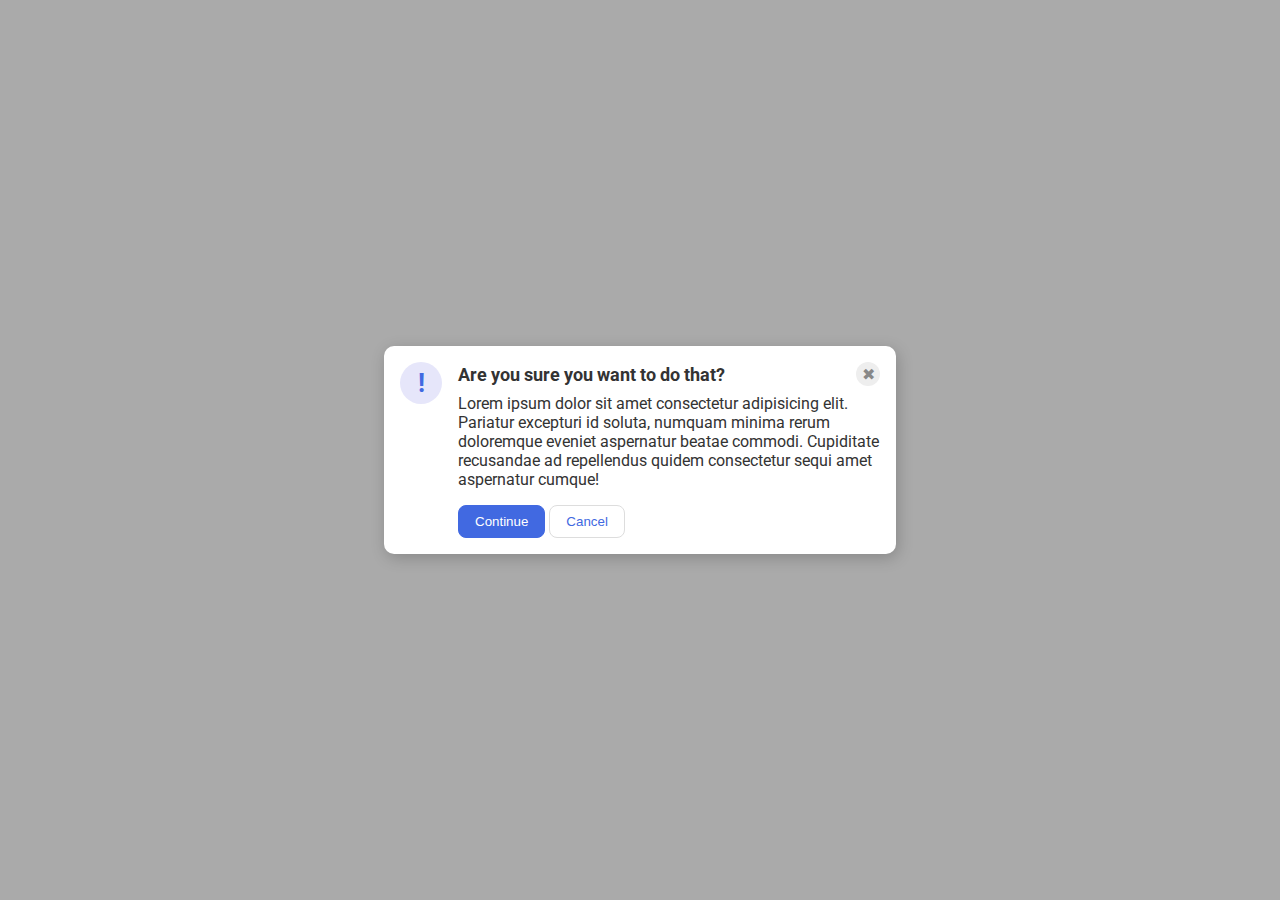
<file: flex/05-flex-modal/index.html>
<!DOCTYPE html>
<html lang="en">
  <head>
    <meta charset="UTF-8">
    <meta http-equiv="X-UA-Compatible" content="IE=edge">
    <meta name="viewport" content="width=device-width, initial-scale=1.0">
    <link rel="stylesheet" href="style.css">
    <title>Modal</title>
  </head>
  <body>
    <div class="modal">
      <div class="icon">!</div>
        <div class="container">
          <div class="header">Are you sure you want to do that?
            <div class="close-button">✖</div>
          </div>
      <div class="text">Lorem ipsum dolor sit amet consectetur adipisicing elit. Pariatur excepturi id soluta, numquam minima rerum doloremque eveniet aspernatur beatae commodi. Cupiditate recusandae ad repellendus quidem consectetur sequi amet aspernatur cumque!</div>
      <button class="continue">Continue</button>
      <button class="cancel">Cancel</button>
    </div>
    </div>
  </body>
</html>
</file>
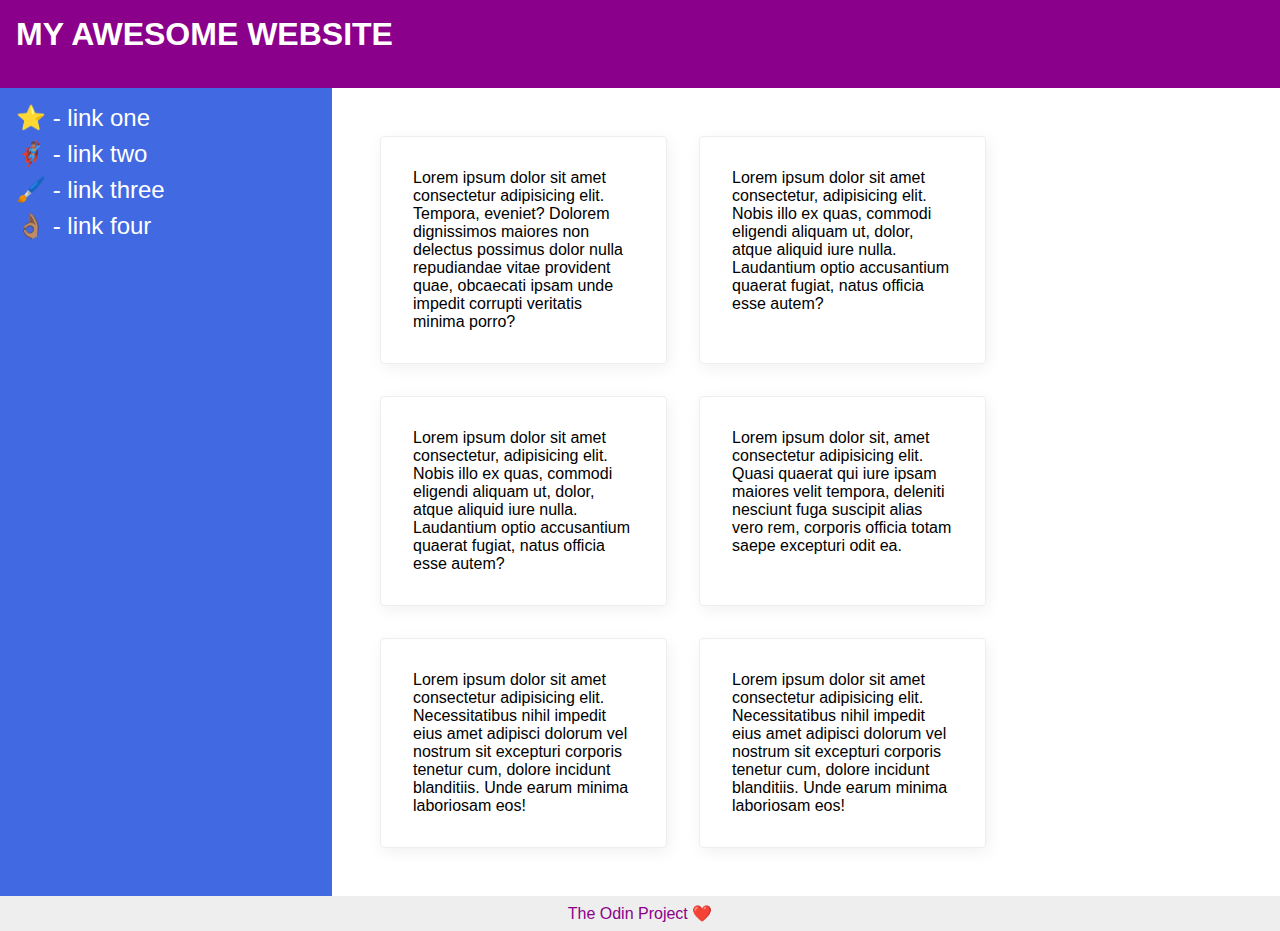
<file: flex/07-flex-layout-2/index.html>
<!DOCTYPE html>
<html lang="en">
  <head>
    <meta charset="UTF-8">
    <meta http-equiv="X-UA-Compatible" content="IE=edge">
    <meta name="viewport" content="width=device-width, initial-scale=1.0">
    <title>The Holy Grail</title>
    <link rel="stylesheet" href="style.css">
  </head>
  <body>
    <div class="header">
      MY AWESOME WEBSITE
    </div>
    <div class="COLUMNS">
    <div class="column1">
      <ul>
        <li><a href="#">⭐ - link one</a></li>
        <li><a href="#">🦸🏽‍♂️ - link two</a></li>
        <li><a href="#">🖌️ - link three</a></li>
        <li><a href="#">👌🏽 - link four</a></li>
      </ul>
    </div>


    <div class="column2">
    <div class="card">Lorem ipsum dolor sit amet consectetur adipisicing elit. Tempora, eveniet? Dolorem dignissimos maiores non delectus possimus dolor nulla repudiandae vitae provident quae, obcaecati ipsam unde impedit corrupti veritatis minima porro?</div>
    <div class="card">Lorem ipsum dolor sit amet consectetur, adipisicing elit. Nobis illo ex quas, commodi eligendi aliquam ut, dolor, atque aliquid iure nulla. Laudantium optio accusantium quaerat fugiat, natus officia esse autem?</div>
    <div class="card">Lorem ipsum dolor sit amet consectetur, adipisicing elit. Nobis illo ex quas, commodi eligendi aliquam ut, dolor, atque aliquid iure nulla. Laudantium optio accusantium quaerat fugiat, natus officia esse autem?</div>
    <div class="card">Lorem ipsum dolor sit, amet consectetur adipisicing elit. Quasi quaerat qui iure ipsam maiores velit tempora, deleniti nesciunt fuga suscipit alias vero rem, corporis officia totam saepe excepturi odit ea.</div>
    <div class="card">Lorem ipsum dolor sit amet consectetur adipisicing elit. Necessitatibus nihil impedit eius amet adipisci dolorum vel nostrum sit excepturi corporis tenetur cum, dolore incidunt blanditiis. Unde earum minima laboriosam eos!</div>
    <div class="card">Lorem ipsum dolor sit amet consectetur adipisicing elit. Necessitatibus nihil impedit eius amet adipisci dolorum vel nostrum sit excepturi corporis tenetur cum, dolore incidunt blanditiis. Unde earum minima laboriosam eos!</div>
    </div>
  </div>


    <div class="footer">
      The Odin Project ❤️
    </div>
  </body>
</html>
</file>
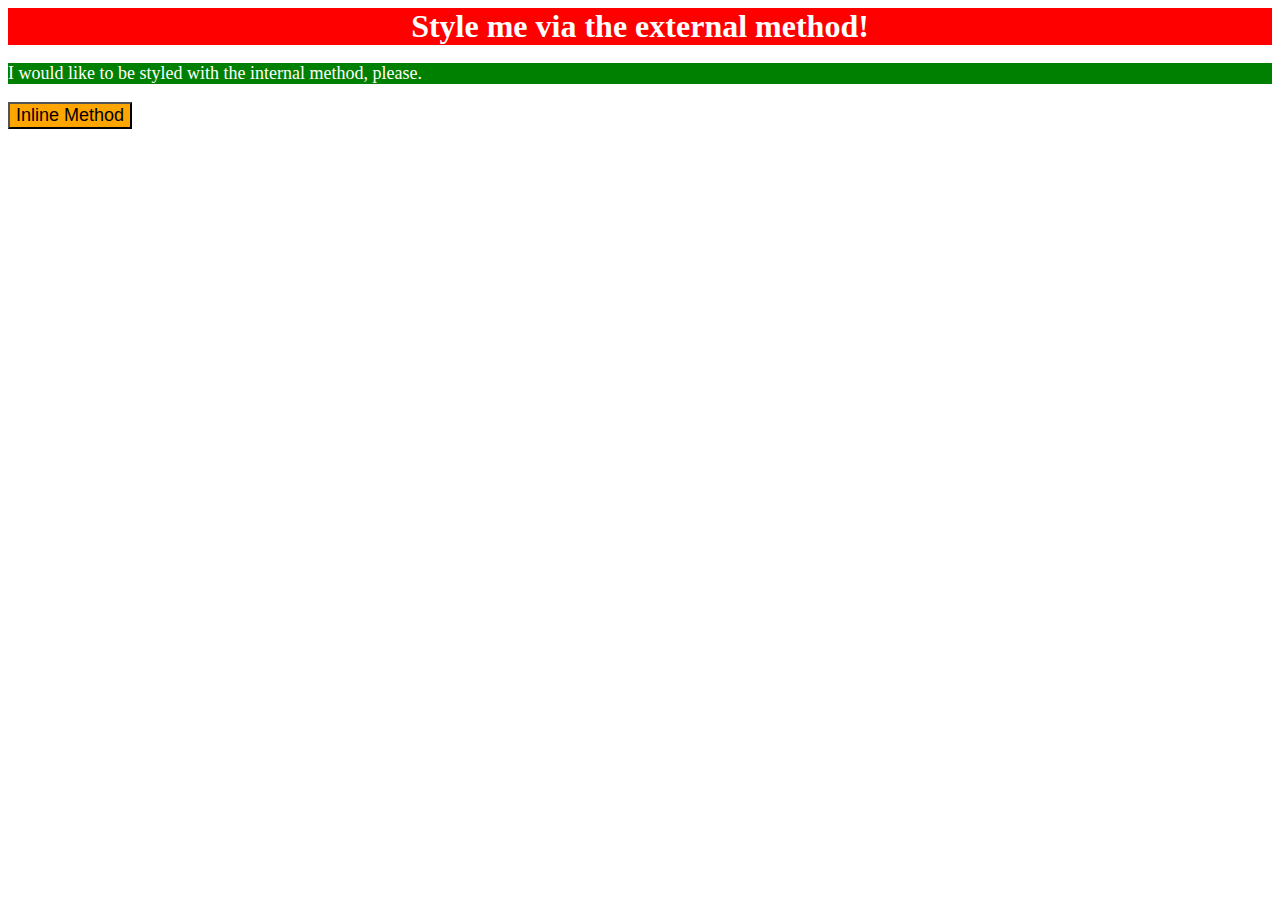
<file: foundations/01-css-methods/index.html>
<!DOCTYPE html>
<html lang="en">
  <head>
    <meta charset="UTF-8">
    <meta http-equiv="X-UA-Compatible" content="IE=edge">
    <meta name="viewport" content="width=device-width, initial-scale=1.0">
    <title>Methods for Adding CSS</title>
  </head>
    <link rel="Stylesheet" href="style.css">
  <body>
    <div>Style me via the external method!</div>
    <style>
      p{
      
      color: white;
      background-color: green;
      font-size: 18px;
      }
    </style>
        <p>I would like to be styled with the internal method, please.</p>
    
    
        <button style="background-color: orange; font-size: 18px;">Inline Method</button>
  </body>
</html>
</file>
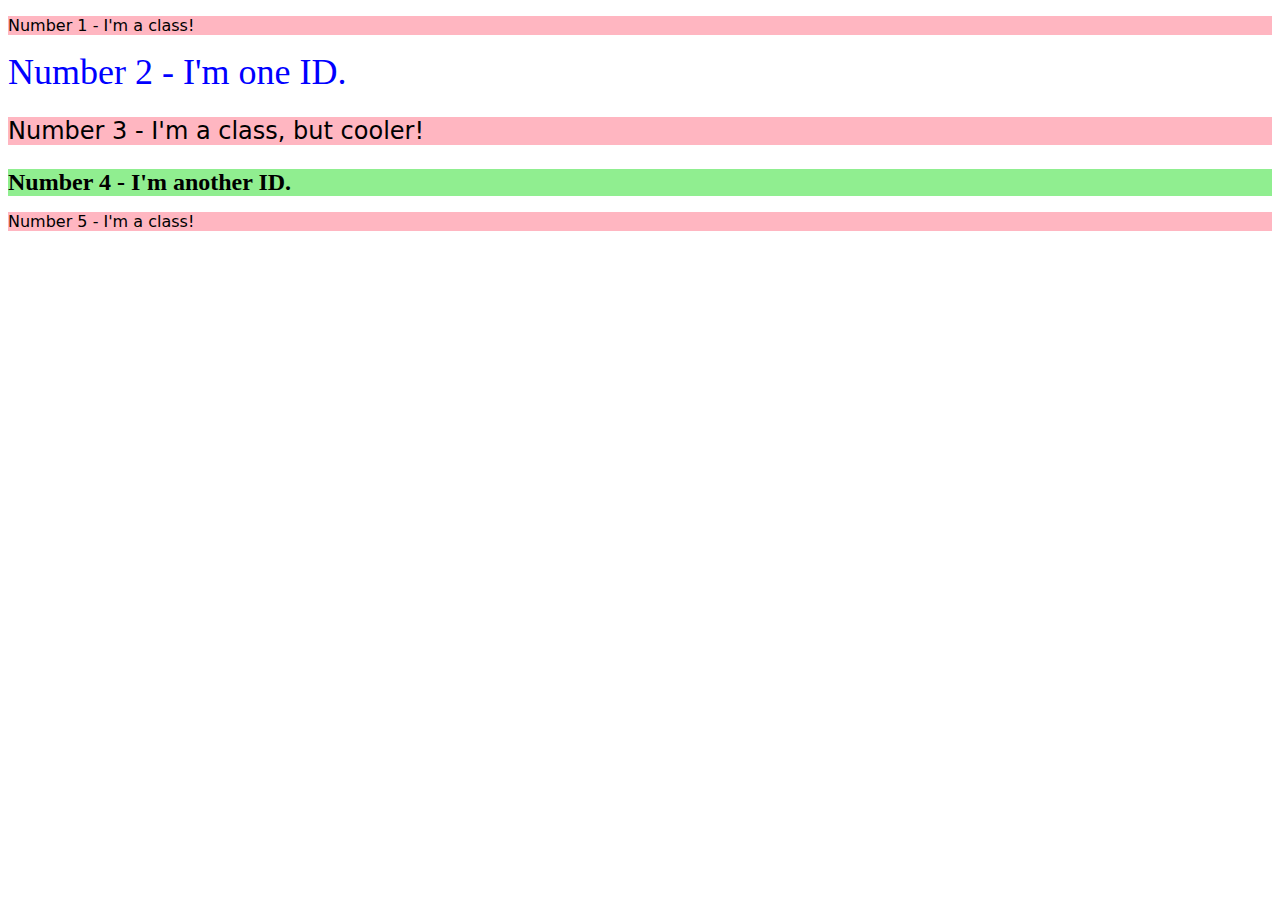
<file: foundations/02-class-id-selectors/index.html>
<!DOCTYPE html>
<html lang="en">
  <head>
    <meta charset="UTF-8">
    <meta http-equiv="X-UA-Compatible" content="IE=edge">
    <meta name="viewport" content="width=device-width, initial-scale=1.0">
    <title>Class and ID Selectors</title>
    <link rel="stylesheet" href="style.css">
  </head>
  <body>
    <p class="odd">Number 1 - I'm a class!</p>
    <div id="second">Number 2 - I'm one ID.</div>
    <p class="odd third">Number 3 - I'm a class, but cooler!</p>
    <div id="fourth">Number 4 - I'm another ID.</div>
    <p class="odd">Number 5 - I'm a class!</p>
  </body>
</html>
</file>
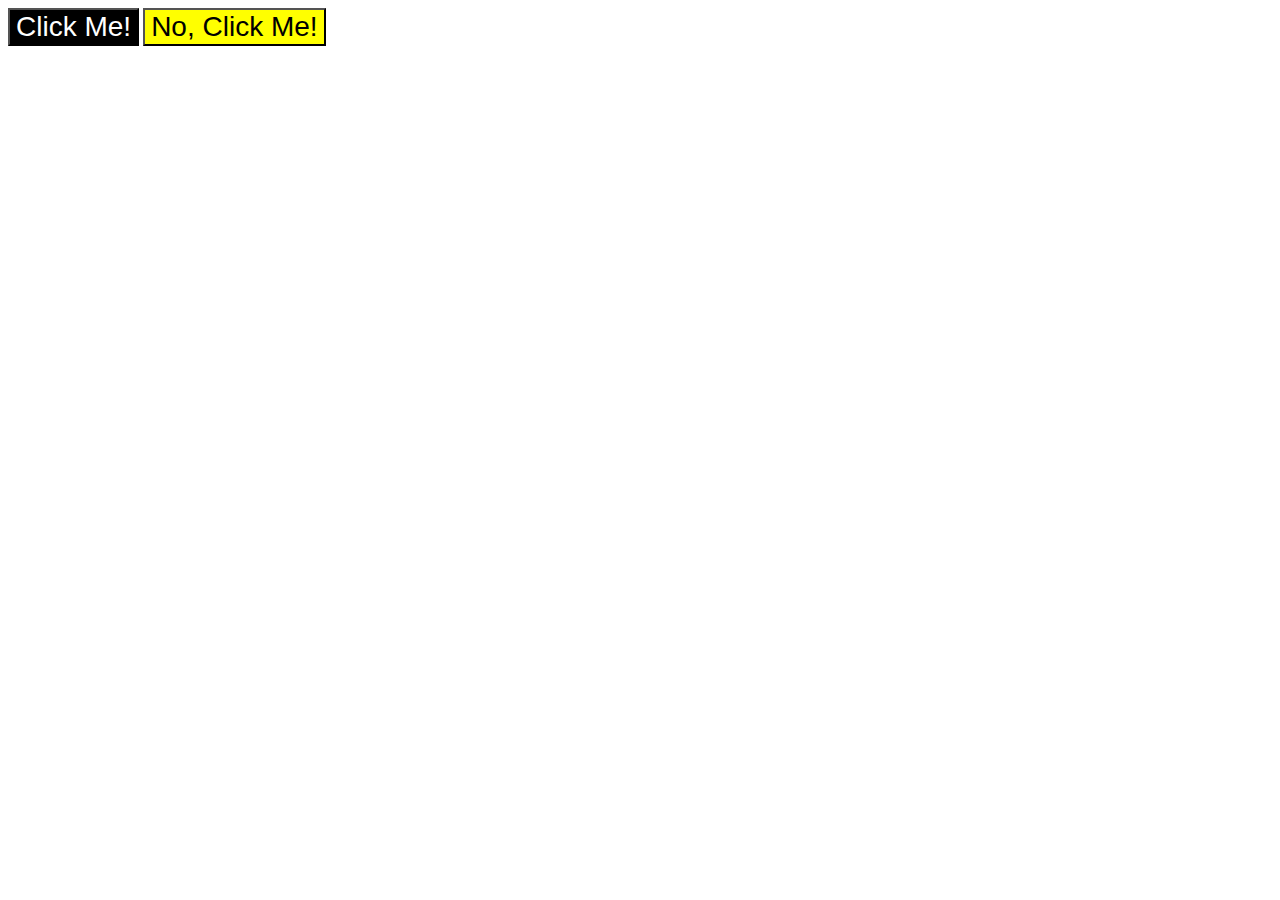
<file: foundations/03-grouping-selectors/index.html>
<!DOCTYPE html>
<html lang="en">
  <head>
    <meta charset="UTF-8">
    <meta http-equiv="X-UA-Compatible" content="IE=edge">
    <meta name="viewport" content="width=device-width, initial-scale=1.0">
    <title>Grouping Selectors</title>
    <link rel="stylesheet" href="style.css">
  </head>
  <body>
    <button class="black">Click Me!</button>
    <button class="yellow">No, Click Me!</button>
  </body>
</html>
</file>
<file: flex/05-flex-modal/style.css>
@import url('https://fonts.googleapis.com/css2?family=Roboto:wght@400;700&display=swap');

html, body {
  height: 100%;
}

body {
  font-family: Roboto, sans-serif;
  margin: 0;
  background: #aaa;
  color: #333;
  /* I'll give you this one for free lol */
  display: flex;
  align-items: center;
  justify-content: center;
}

.modal {
  background: white;
  width: 480px;
  border-radius: 10px;
  box-shadow: 2px 4px 16px rgba(0,0,0,.2);
  display: flex;
  gap: 16px;
  padding: 16px;
}

.icon {
  color: royalblue;
  font-size: 26px;
  font-weight: 700;
  background: lavender;
  width: 42px;
  height: 42px;
  border-radius: 50%;
  display: flex;
  align-items: center;
  justify-content: center;
  flex-shrink: 0;
}

.close-button {
  background: #eee;
  border-radius: 50%;
  color: #888;
  font-weight: 400;
  font-size: 16px;
  height: 24px;
  width: 24px;
  display: flex;
  align-items: center;
  justify-content: center;
}

button {
  padding: 8px 16px;
  border-radius: 8px;
}

button.continue {
  background: royalblue;
  border: 1px solid royalblue;
  color: white;
}

button.cancel {
  background: white;
  border: 1px solid #ddd;
  color: royalblue;
}

.header{
  display: flex;
  align-items: center;
  justify-content: space-between;
  font-size: 18px;
  font-weight: 700;
  margin-bottom: 8px;
}

.text {
  margin-bottom: 16px;
}
</file>
<file: flex/07-flex-layout-2/style.css>
body {
  font-family: -apple-system, BlinkMacSystemFont, 'Segoe UI', Roboto, Oxygen, Ubuntu, Cantarell, 'Open Sans', 'Helvetica Neue', sans-serif;
  margin: 0;
  min-height: 100vh;
  display: flex;
  flex-direction: column;
}

.header {
  height: 72px;
  background: darkmagenta;
  color: white;
  font-size: 32px;
  font-weight: 900;
  display: flex;
  justify-content: left;
 padding-top: 16px;
 padding-bottom: -8px;
 padding-left: 16px;
}

.footer {
  height: 72px;
  background: #eee;
  color: darkmagenta;
  padding: 8px;
   display: flex;
  justify-content: center;
  align-items: center;
  margin-top: auto;
  flex: 0;
    }


.COLUMNS{
  display: flex;
  flex-direction: row;
  flex:1;
}

.column1 {
  width: 300px;
  background: royalblue;
  display: flex;
  flex-shrink: 0;
  font-size: 24px;
  color: white;
  padding: 16px;
  
}
a{
  text-decoration: none;
  color: white;
  
}
ul {
  list-style-type: none;
  display: flex;
  flex-direction: column;
  margin: 0px;
  padding: 0px;
  gap: 8px;
  color: white;
}
.card {
  border: 1px solid #eee;
  box-shadow: 2px 4px 16px rgba(0,0,0,.06);
  border-radius: 4px;
  display: flex;
  flex-wrap: wrap;
  flex-direction: row;
  padding: 32px;
  flex-basis: 25%;
  margin: 16px;
  
  
}

.column2{
  display: flex;
  padding: 32px;
  flex-grow: 1;
  flex-basis: 25%;
  flex-wrap: wrap;
  flex-direction: row;
}
</file>
<file: foundations/01-css-methods/style.css>
div {
    color:white;
    background-color:red;
    font-size: 32px;
    text-align: center;
    font-weight: 700;
}
</file>
<file: foundations/02-class-id-selectors/style.css>
.odd{
    background-color: lightpink;
    font-family: Verdana, "DejaVu Sans",sans-serif;
}
.third{
    font-size: 24px;
}
#second{
    color: blue;
    font-size: 36px;
}
#fourth{
    background-color: lightgreen;
    font-size: 24px;
    font-weight: bold;
}
</file>
<file: foundations/03-grouping-selectors/style.css>
.black,
.yellow{
    font-size: 28px;
    font-family: Helvetica, "Times New Roman", sans-serif;
}
.black{
    background-color: black;
    color:white;
}
.yellow{
    background-color: yellow;
    color:black;
}
</file>
